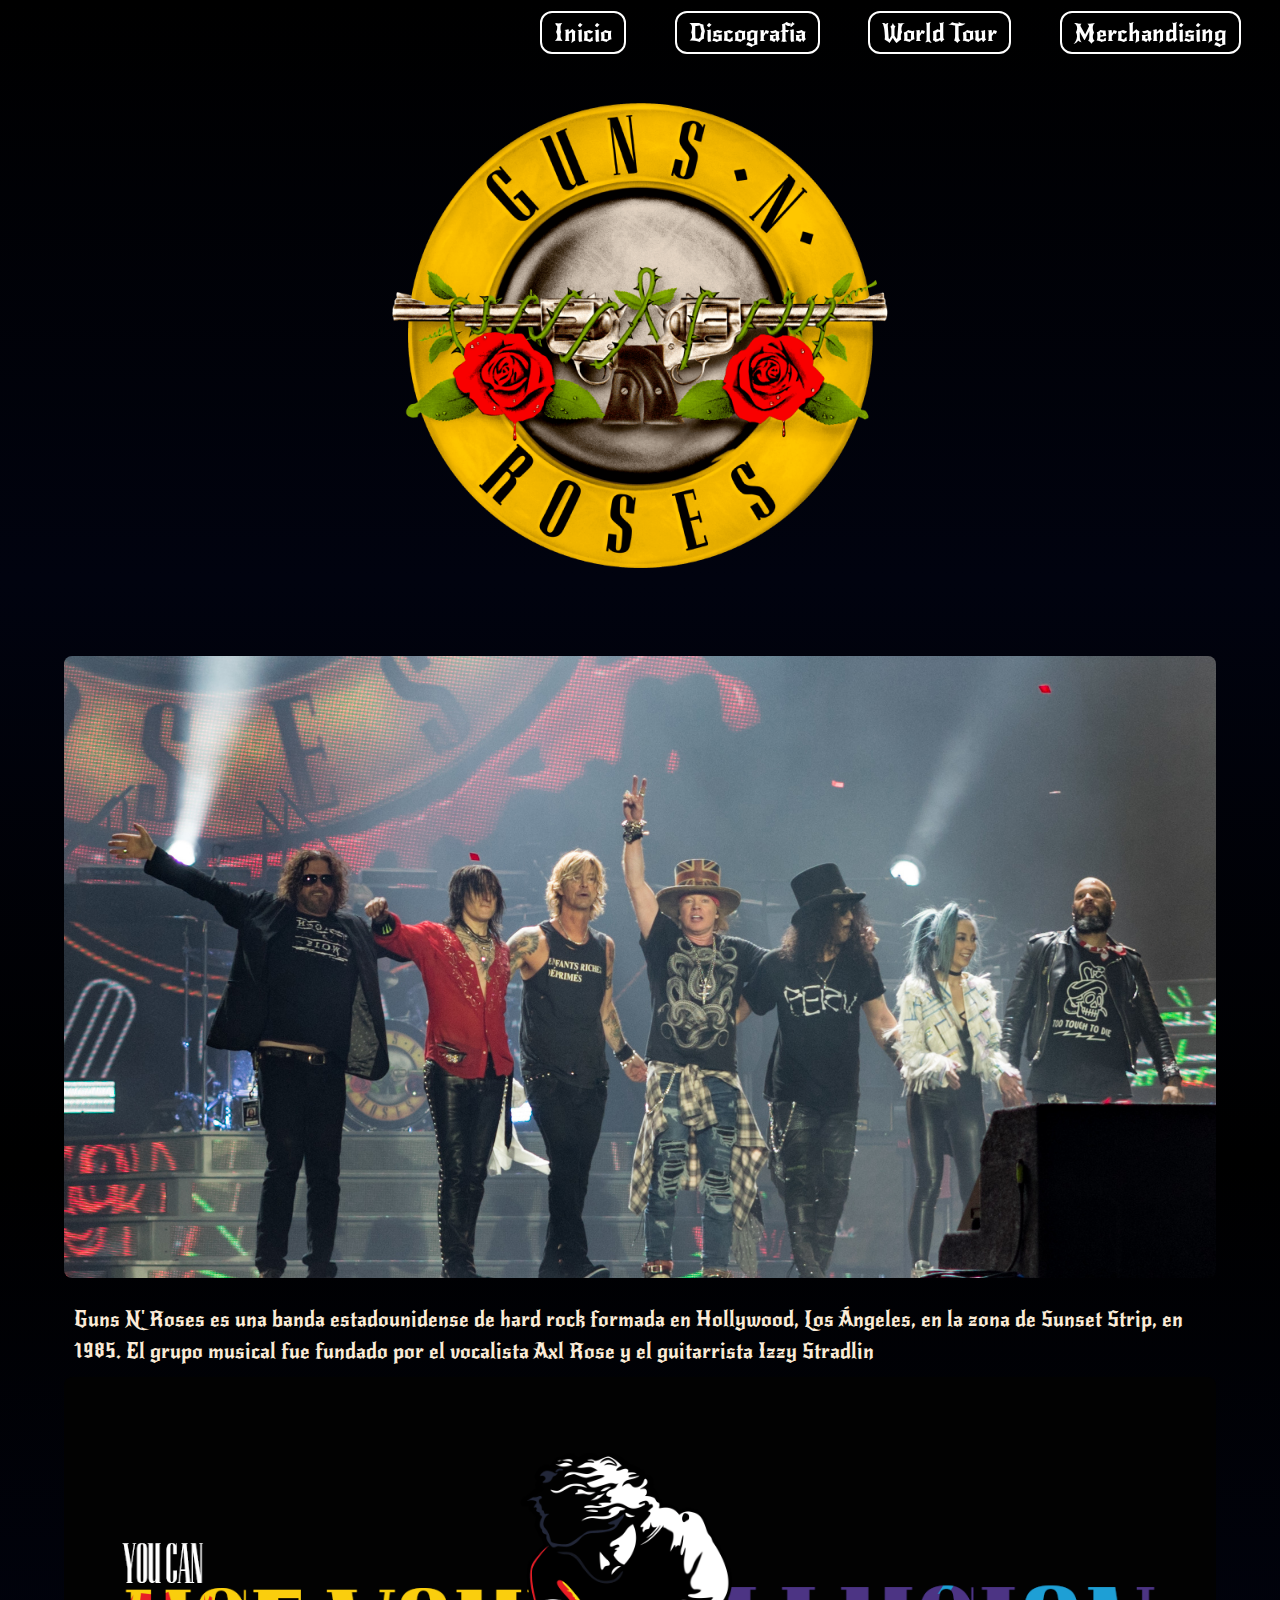
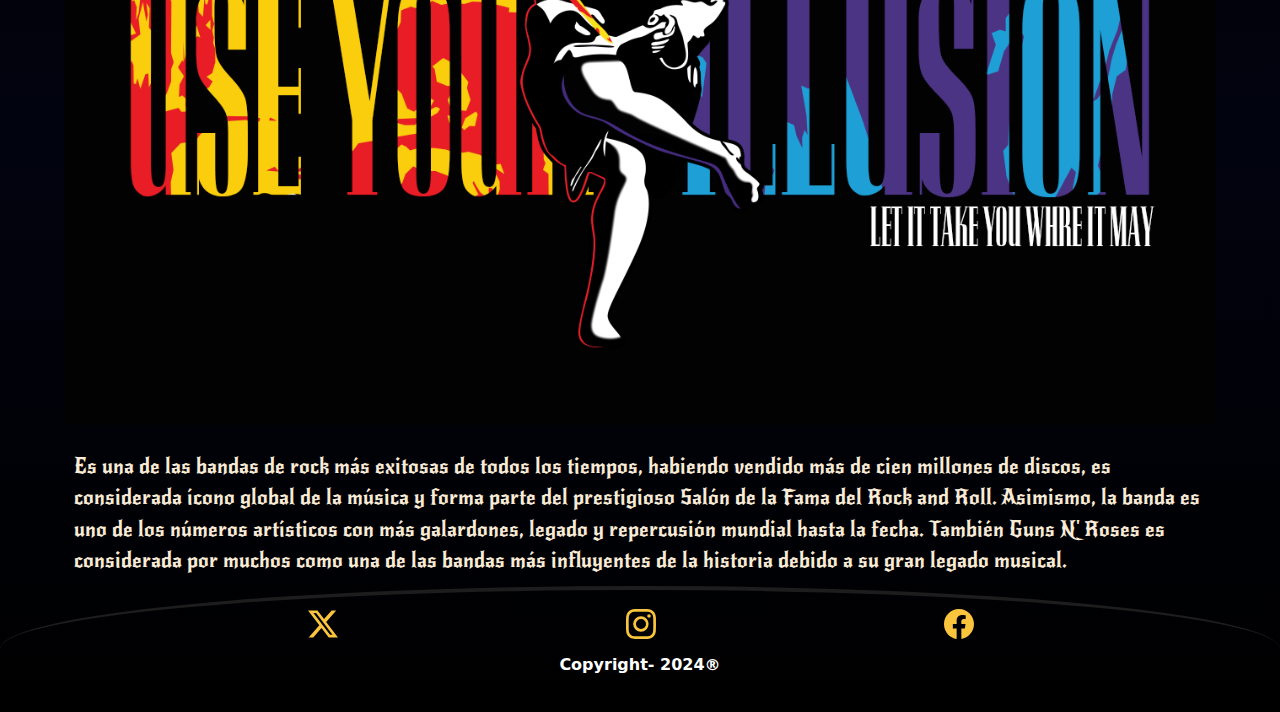
<file: index.html>
<!DOCTYPE html>
<html lang="es">

<head>
    <meta charset="UTF-8">
    <meta name="viewport" content="width=device-width, initial-scale=1.0">
    <meta name="author" content="Javier Mas">
    <meta name="description" content="Sitio Fans de Guns And Roses">
    <link href="https://cdn.jsdelivr.net/npm/bootstrap@5.3.3/dist/css/bootstrap.min.css" rel="stylesheet"
        integrity="sha384-QWTKZyjpPEjISv5WaRU9OFeRpok6YctnYmDr5pNlyT2bRjXh0JMhjY6hW+ALEwIH" crossorigin="anonymous">
    <link rel="stylesheet" href="style.css">
    <link rel="icon" href="img/icono2.png" type="image/x-icon" id="icon">
    <title>Inicio</title>
</head>

<body id="body-index">
    <header>
        <section id="contenedor-menu">
            <section>
                <a class="contenedor-menu2" href="#contenedor-menu"><img src="img/menu3.png" id="abrir"></a>
                <a class="contenedor-menu2" href="#"><img src="img/menu3.png" id="cerrar"></a>
                <img class="contenedor-menu3" src="img/logo.png" id="abrir">
            </section>
            <nav id="menu-principal">
                <ul id="contenedor-enlaces" >
                    <li id="link-inicio">
                        <a href="#inicio">Inicio</a><!--descripcion-->
                    </li>
                    <li>
                        <a href="html/discografia.html">Discografía</a>
                    </li>
                    <li>
                        <a href="html/worldtour.html">World Tour</a> <!-- historias gira y video-->
                    </li>
                    <li>
                        <a href="html/merchandising.html">Merchandising</a>
                    </li>
                </ul>
            </nav>
        </section>
        <article id="entry">
            <figure>
                <img src="img/icono2.png" alt="Logo de la banda Guns N Roses">
            </figure>
        </article>
    </header>

    <section id="inicio">
        <main>
            <section class="articulo-gral">
                <article id="articulo-inicio1">
                    <figure>
                        <img src="img/inicio4.jpg" alt="Integrantes de la banda">
                    </figure>

                    <p>
                        Guns N' Roses es una banda estadounidense de hard rock formada en Hollywood, Los Ángeles, en la
                        zona
                        de Sunset Strip, en 1985. El grupo musical fue fundado por el vocalista Axl Rose y el
                        guitarrista
                        Izzy Stradlin
                    </p>
                </article>
                <article id="articulo-inicio2">
                    <figure>
                        <img src="img/fondoprueba.webp" alt="Integrantes de la banda">
                    </figure>
                    <p>
                        Es una de las bandas de rock más exitosas de todos los tiempos, habiendo vendido más de cien
                        millones de discos, es considerada ícono global de la música y forma parte del prestigioso Salón
                        de
                        la Fama del Rock and Roll. Asimismo, la banda es uno de los números artísticos con más
                        galardones,
                        legado y repercusión mundial hasta la fecha. También Guns N' Roses es considerada por muchos
                        como
                        una de las bandas más influyentes de la historia debido a su gran legado musical.
                    </p>
                </article>
            </section>
        </main>
    </section>



    <footer>
        <nav id="menu-footer">
            <ul>
                <li>
                    <a target="_blank" href="https://twitter.com/gunsnroses">
                        <svg xmlns="http://www.w3.org/2000/svg" width="30" height="30" fill="currentColor"
                            class="bi bi-twitter-x" viewBox="0 0 16 16">
                            <path
                                d="M12.6.75h2.454l-5.36 6.142L16 15.25h-4.937l-3.867-5.07-4.425 5.07H.316l5.733-6.57L0 .75h5.063l3.495 4.633L12.601.75Zm-.86 13.028h1.36L4.323 2.145H2.865z" />
                        </svg>
                    </a>
                </li>
                <li>
                    <a target="_blank" href="https://www.instagram.com/gunsnroses/">
                        <svg xmlns="http://www.w3.org/2000/svg" width="30" height="30" fill="currentColor"
                            class="bi bi-instagram" viewBox="0 0 16 16">
                            <path
                                d="M8 0C5.829 0 5.556.01 4.703.048 3.85.088 3.269.222 2.76.42a3.9 3.9 0 0 0-1.417.923A3.9 3.9 0 0 0 .42 2.76C.222 3.268.087 3.85.048 4.7.01 5.555 0 5.827 0 8.001c0 2.172.01 2.444.048 3.297.04.852.174 1.433.372 1.942.205.526.478.972.923 1.417.444.445.89.719 1.416.923.51.198 1.09.333 1.942.372C5.555 15.99 5.827 16 8 16s2.444-.01 3.298-.048c.851-.04 1.434-.174 1.943-.372a3.9 3.9 0 0 0 1.416-.923c.445-.445.718-.891.923-1.417.197-.509.332-1.09.372-1.942C15.99 10.445 16 10.173 16 8s-.01-2.445-.048-3.299c-.04-.851-.175-1.433-.372-1.941a3.9 3.9 0 0 0-.923-1.417A3.9 3.9 0 0 0 13.24.42c-.51-.198-1.092-.333-1.943-.372C10.443.01 10.172 0 7.998 0zm-.717 1.442h.718c2.136 0 2.389.007 3.232.046.78.035 1.204.166 1.486.275.373.145.64.319.92.599s.453.546.598.92c.11.281.24.705.275 1.485.039.843.047 1.096.047 3.231s-.008 2.389-.047 3.232c-.035.78-.166 1.203-.275 1.485a2.5 2.5 0 0 1-.599.919c-.28.28-.546.453-.92.598-.28.11-.704.24-1.485.276-.843.038-1.096.047-3.232.047s-2.39-.009-3.233-.047c-.78-.036-1.203-.166-1.485-.276a2.5 2.5 0 0 1-.92-.598 2.5 2.5 0 0 1-.6-.92c-.109-.281-.24-.705-.275-1.485-.038-.843-.046-1.096-.046-3.233s.008-2.388.046-3.231c.036-.78.166-1.204.276-1.486.145-.373.319-.64.599-.92s.546-.453.92-.598c.282-.11.705-.24 1.485-.276.738-.034 1.024-.044 2.515-.045zm4.988 1.328a.96.96 0 1 0 0 1.92.96.96 0 0 0 0-1.92m-4.27 1.122a4.109 4.109 0 1 0 0 8.217 4.109 4.109 0 0 0 0-8.217m0 1.441a2.667 2.667 0 1 1 0 5.334 2.667 2.667 0 0 1 0-5.334" />
                        </svg>
                    </a>
                </li>
                <li>
                    <a target="_blank" href="https://www.facebook.com/gunsnroses?locale=es_LA">
                        <svg xmlns="http://www.w3.org/2000/svg" width="30" height="30" fill="currentColor"
                            class="bi bi-facebook" viewBox="0 0 16 16">
                            <path
                                d="M16 8.049c0-4.446-3.582-8.05-8-8.05C3.58 0-.002 3.603-.002 8.05c0 4.017 2.926 7.347 6.75 7.951v-5.625h-2.03V8.05H6.75V6.275c0-2.017 1.195-3.131 3.022-3.131.876 0 1.791.157 1.791.157v1.98h-1.009c-.993 0-1.303.621-1.303 1.258v1.51h2.218l-.354 2.326H9.25V16c3.824-.604 6.75-3.934 6.75-7.951" />
                        </svg>
                    </a>
                </li>
            </ul>
        </nav>
        <p>
            Copyright- 2024®
        </p>
    </footer>

    <script src="https://cdn.jsdelivr.net/npm/bootstrap@5.3.3/dist/js/bootstrap.bundle.min.js"
        integrity="sha384-YvpcrYf0tY3lHB60NNkmXc5s9fDVZLESaAA55NDzOxhy9GkcIdslK1eN7N6jIeHz"
        crossorigin="anonymous"></script>
</body>

</html>
</file>
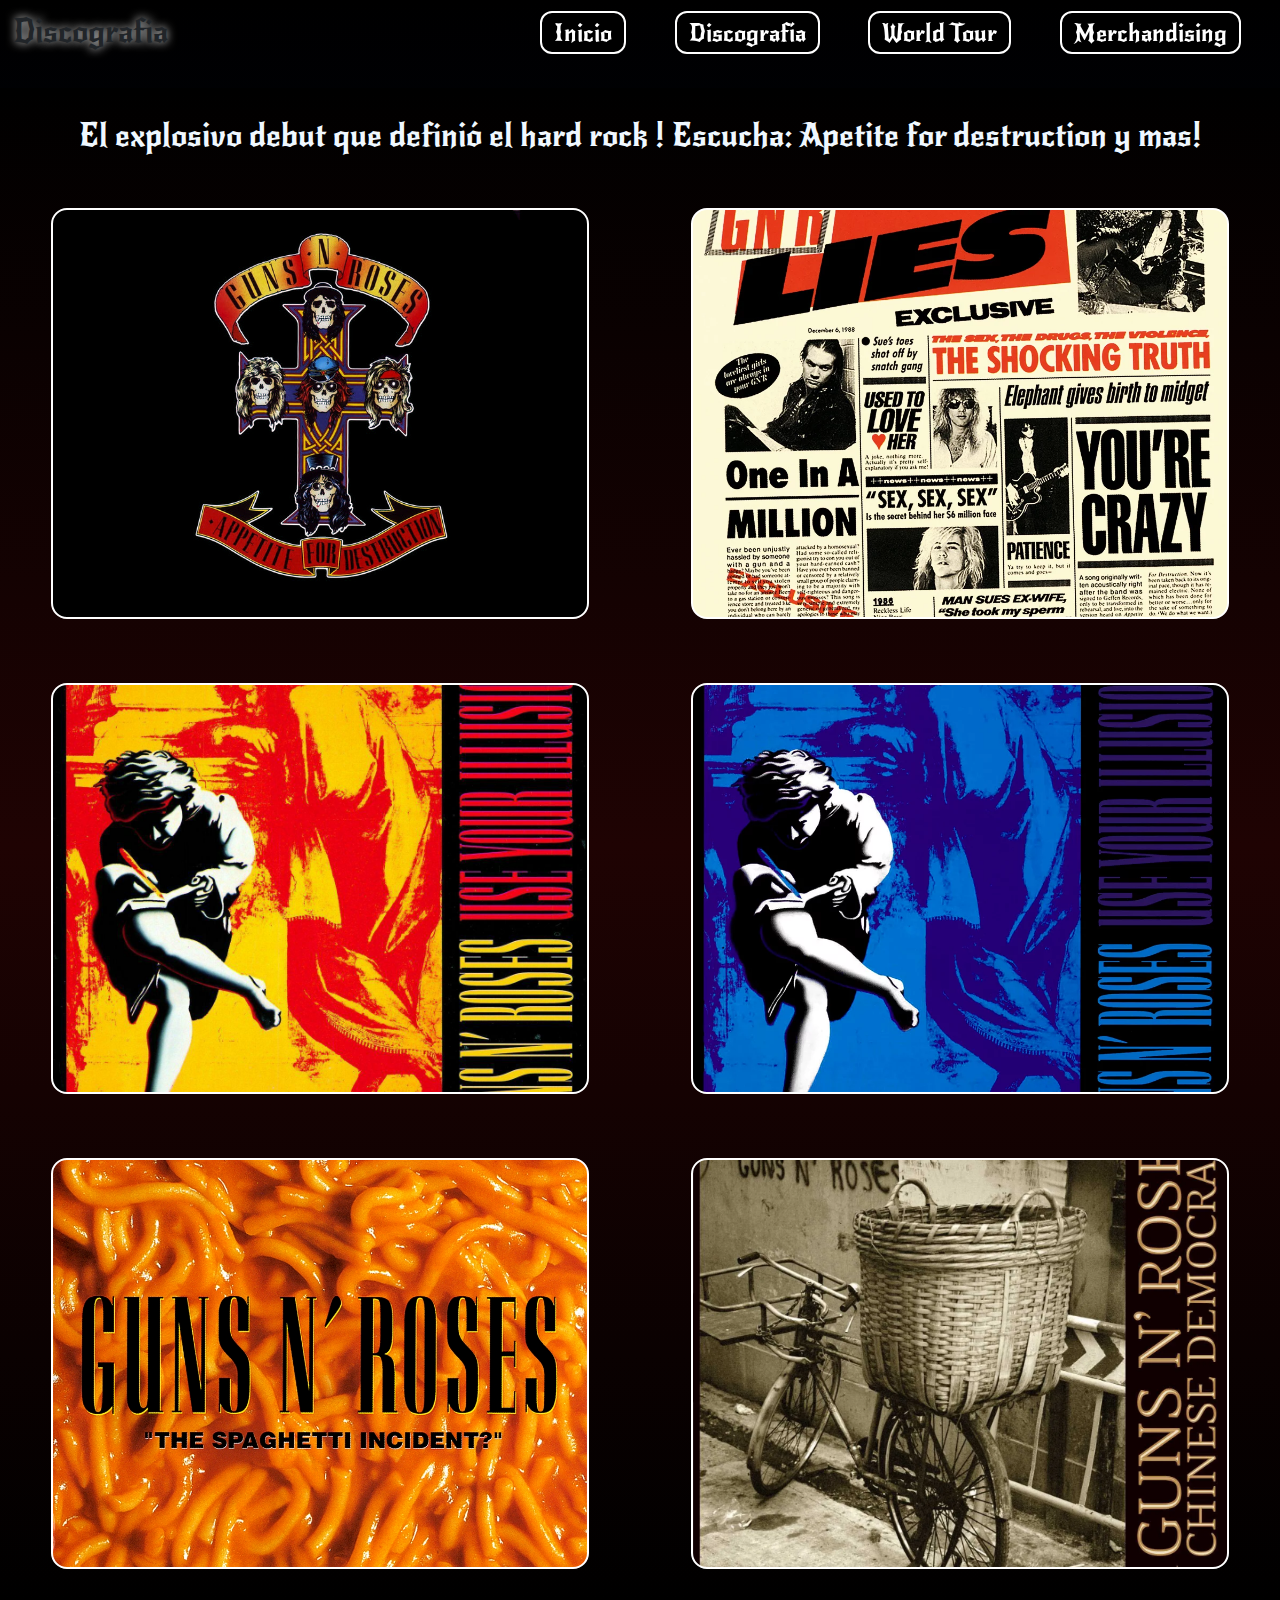
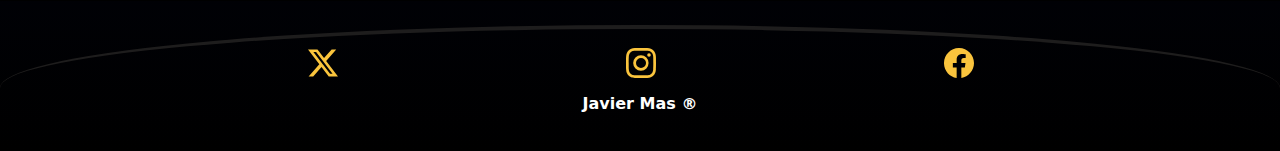
<file: html/discografia.html>
<!DOCTYPE html>
<html lang="es">

<head>
    <meta charset="UTF-8">
    <meta name="viewport" content="width=device-width, initial-scale=1.0">
    <meta name="author" content="Javier Mas">
    <meta name="description" content="Sitio Fans de Guns And Roses">
    <link href="https://cdn.jsdelivr.net/npm/bootstrap@5.3.3/dist/css/bootstrap.min.css" rel="stylesheet"
        integrity="sha384-QWTKZyjpPEjISv5WaRU9OFeRpok6YctnYmDr5pNlyT2bRjXh0JMhjY6hW+ALEwIH" crossorigin="anonymous">
    <link rel="stylesheet" href="../style.css">
    <link rel="icon" href="../img/icono2.png" type="image/x-icon">
    <title>Discografia</title>
</head>

<body>
    <header>
        <section id="contenedor-menu">
            <section>
                <a class="contenedor-menu2" href="#contenedor-menu"><img src="../img/menu3.png" id="abrir"></a>
                <a class="contenedor-menu2" href="#"><img src="../img/menu3.png" id="cerrar"></a>
                <img class="contenedor-menu3" src="../img/logo.png" id="abrir">
            </section>
            <nav id="menu-principal">
                <ul id="contenedor-enlaces">
                    <li>
                        <a href="../index.html">Inicio</a>
                    </li>
                    <li>
                        <a href="#">Discografía</a>
                    </li>
                    <li>
                        <a href="worldtour.html">World Tour</a> <!-- historias gira y video-->
                    </li>
                    <li>
                        <a href="merchandising.html">Merchandising</a>
                    </li>
                </ul>
            </nav>
        </section>
    </header>

    <main class="main-discografia">
        <h1>
            Discografia
        </h1>
        <section id="section-disco">
            <h2>
                El explosivo debut que definió el hard rock !
                Escucha: Apetite for destruction y mas!
            </h2>

            <article class="articulo-disco" id="disco1">
                <iframe style="border-radius:12px"
                    src="https://open.spotify.com/embed/album/28yHV3Gdg30AiB8h8em1eW?utm_source=generator&theme=0"
                    width="100%" height="352" frameBorder="0" allowfullscreen=""
                    allow="autoplay; clipboard-write; encrypted-media; fullscreen; picture-in-picture"
                    loading="lazy"></iframe>

            </article>
            <article class="articulo-disco" id="disco2">
                <iframe style="border-radius:12px"
                    src="https://open.spotify.com/embed/album/6z5LStxyQzrUTrVxjiOXVU?utm_source=generator&theme=0"
                    width="100%" height="352" frameBorder="0" allowfullscreen=""
                    allow="autoplay; clipboard-write; encrypted-media; fullscreen; picture-in-picture"
                    loading="lazy"></iframe>

            </article>
            <article class="articulo-disco" id="disco3">
                <iframe style="border-radius:12px"
                    src="https://open.spotify.com/embed/album/33HYdYXXadqsdZ1NsYmS6o?utm_source=generator" width="100%"
                    height="352" frameBorder="0" allowfullscreen=""
                    allow="autoplay; clipboard-write; encrypted-media; fullscreen; picture-in-picture"
                    loading="lazy"></iframe>

            </article>
            <article class="articulo-disco" id="disco4">
                <iframe style="border-radius:12px"
                    src="https://open.spotify.com/embed/album/00eiw4KOJZ7eC3NBEpmH4C?utm_source=generator" width="100%"
                    height="352" frameBorder="0" allowfullscreen=""
                    allow="autoplay; clipboard-write; encrypted-media; fullscreen; picture-in-picture"
                    loading="lazy"></iframe>

            </article>
            <article class="articulo-disco" id="disco5">
                <iframe style="border-radius:12px"
                    src="https://open.spotify.com/embed/album/4ieR19hRkKeE81CalJPQNu?utm_source=generator&theme=0"
                    width="100%" height="352" frameBorder="0" allowfullscreen=""
                    allow="autoplay; clipboard-write; encrypted-media; fullscreen; picture-in-picture"
                    loading="lazy"></iframe>

            </article>
            <article class="articulo-disco" id="disco6">
                <iframe style="border-radius:12px"
                    src="https://open.spotify.com/embed/album/0suNLpB9xraAv1FcdlITjQ?utm_source=generator" width="100%"
                    height="352" frameBorder="0" allowfullscreen=""
                    allow="autoplay; clipboard-write; encrypted-media; fullscreen; picture-in-picture"
                    loading="lazy"></iframe>

            </article>


        </section>
    </main>
    <footer>
        <nav id="menu-footer">
            <ul>
                <li>
                    <a target="_blank" href="https://twitter.com/gunsnroses">
                        <svg xmlns="http://www.w3.org/2000/svg" width="30" height="30" fill="currentColor"
                            class="bi bi-twitter-x" viewBox="0 0 16 16">
                            <path
                                d="M12.6.75h2.454l-5.36 6.142L16 15.25h-4.937l-3.867-5.07-4.425 5.07H.316l5.733-6.57L0 .75h5.063l3.495 4.633L12.601.75Zm-.86 13.028h1.36L4.323 2.145H2.865z" />
                        </svg>
                    </a>
                </li>
                <li>
                    <a target="_blank" href="https://www.instagram.com/gunsnroses/">
                        <svg xmlns="http://www.w3.org/2000/svg" width="30" height="30" fill="currentColor"
                            class="bi bi-instagram" viewBox="0 0 16 16">
                            <path
                                d="M8 0C5.829 0 5.556.01 4.703.048 3.85.088 3.269.222 2.76.42a3.9 3.9 0 0 0-1.417.923A3.9 3.9 0 0 0 .42 2.76C.222 3.268.087 3.85.048 4.7.01 5.555 0 5.827 0 8.001c0 2.172.01 2.444.048 3.297.04.852.174 1.433.372 1.942.205.526.478.972.923 1.417.444.445.89.719 1.416.923.51.198 1.09.333 1.942.372C5.555 15.99 5.827 16 8 16s2.444-.01 3.298-.048c.851-.04 1.434-.174 1.943-.372a3.9 3.9 0 0 0 1.416-.923c.445-.445.718-.891.923-1.417.197-.509.332-1.09.372-1.942C15.99 10.445 16 10.173 16 8s-.01-2.445-.048-3.299c-.04-.851-.175-1.433-.372-1.941a3.9 3.9 0 0 0-.923-1.417A3.9 3.9 0 0 0 13.24.42c-.51-.198-1.092-.333-1.943-.372C10.443.01 10.172 0 7.998 0zm-.717 1.442h.718c2.136 0 2.389.007 3.232.046.78.035 1.204.166 1.486.275.373.145.64.319.92.599s.453.546.598.92c.11.281.24.705.275 1.485.039.843.047 1.096.047 3.231s-.008 2.389-.047 3.232c-.035.78-.166 1.203-.275 1.485a2.5 2.5 0 0 1-.599.919c-.28.28-.546.453-.92.598-.28.11-.704.24-1.485.276-.843.038-1.096.047-3.232.047s-2.39-.009-3.233-.047c-.78-.036-1.203-.166-1.485-.276a2.5 2.5 0 0 1-.92-.598 2.5 2.5 0 0 1-.6-.92c-.109-.281-.24-.705-.275-1.485-.038-.843-.046-1.096-.046-3.233s.008-2.388.046-3.231c.036-.78.166-1.204.276-1.486.145-.373.319-.64.599-.92s.546-.453.92-.598c.282-.11.705-.24 1.485-.276.738-.034 1.024-.044 2.515-.045zm4.988 1.328a.96.96 0 1 0 0 1.92.96.96 0 0 0 0-1.92m-4.27 1.122a4.109 4.109 0 1 0 0 8.217 4.109 4.109 0 0 0 0-8.217m0 1.441a2.667 2.667 0 1 1 0 5.334 2.667 2.667 0 0 1 0-5.334" />
                        </svg>
                    </a>
                </li>
                <li>
                    <a target="_blank" href="https://www.facebook.com/gunsnroses?locale=es_LA">
                        <svg xmlns="http://www.w3.org/2000/svg" width="30" height="30" fill="currentColor"
                            class="bi bi-facebook" viewBox="0 0 16 16">
                            <path
                                d="M16 8.049c0-4.446-3.582-8.05-8-8.05C3.58 0-.002 3.603-.002 8.05c0 4.017 2.926 7.347 6.75 7.951v-5.625h-2.03V8.05H6.75V6.275c0-2.017 1.195-3.131 3.022-3.131.876 0 1.791.157 1.791.157v1.98h-1.009c-.993 0-1.303.621-1.303 1.258v1.51h2.218l-.354 2.326H9.25V16c3.824-.604 6.75-3.934 6.75-7.951" />
                        </svg>
                    </a>
                </li>
            </ul>
        </nav>
        <p>
            Javier Mas ®
        </p>
    </footer>

    <script src="https://cdn.jsdelivr.net/npm/bootstrap@5.3.3/dist/js/bootstrap.bundle.min.js"
        integrity="sha384-YvpcrYf0tY3lHB60NNkmXc5s9fDVZLESaAA55NDzOxhy9GkcIdslK1eN7N6jIeHz"
        crossorigin="anonymous"></script>
</body>

</html>
</file>
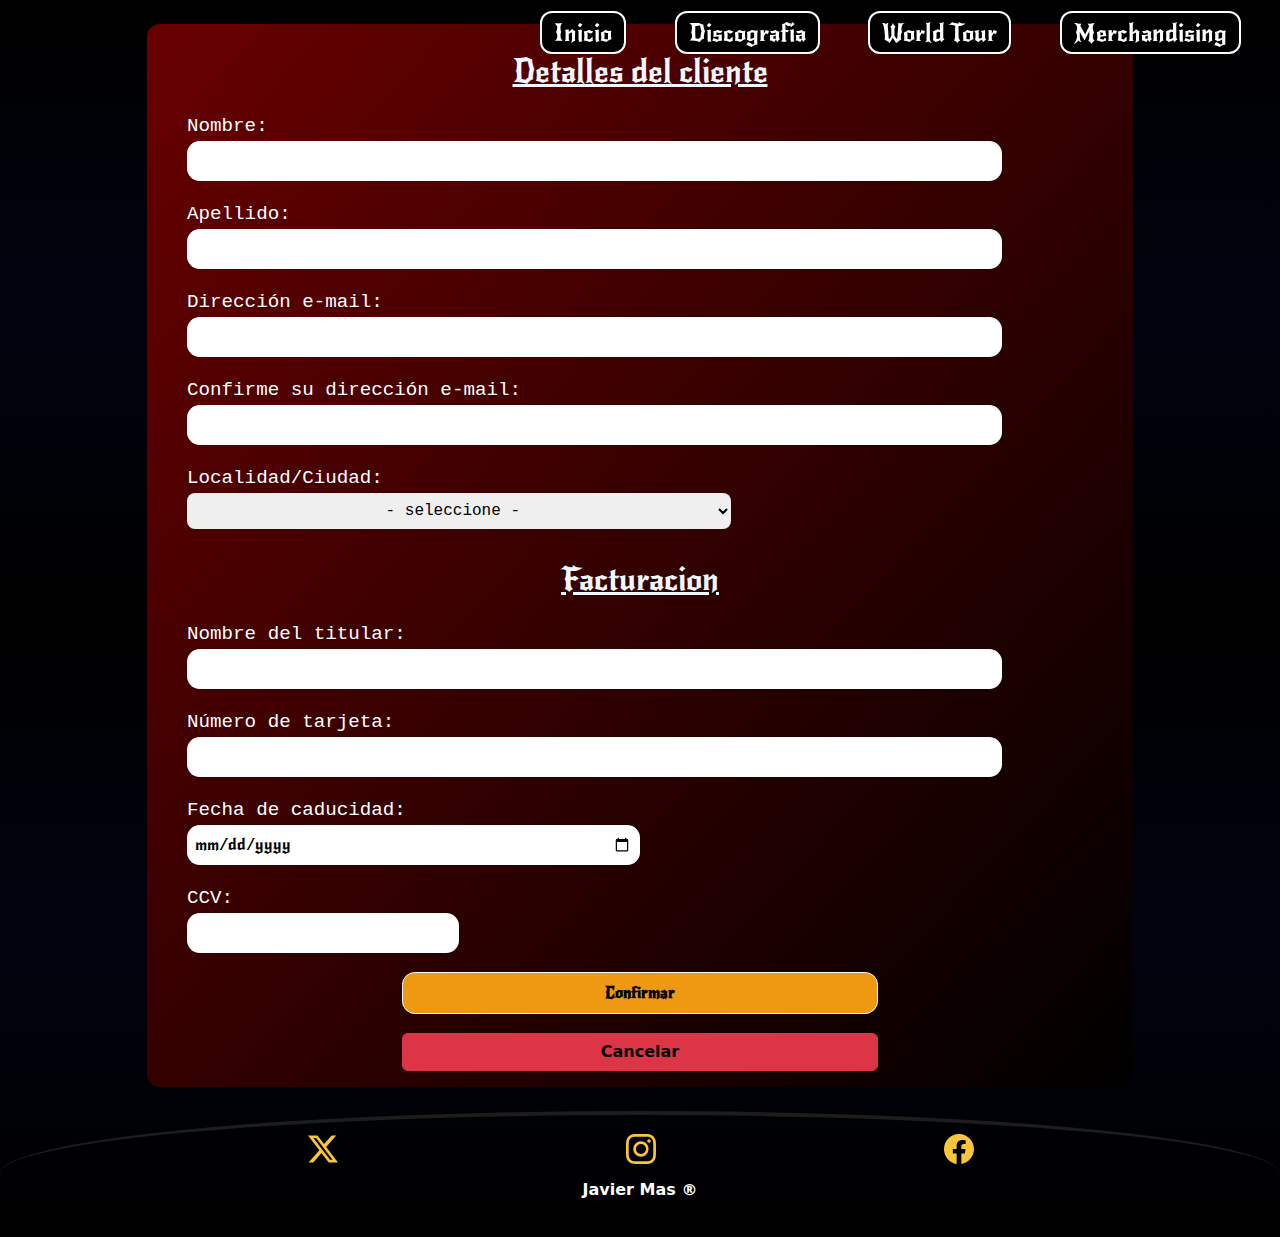
<file: html/formulario.html>
</html>
<!DOCTYPE html>
<html lang="es">

<head>
    <meta charset="UTF-8">
    <meta name="viewport" content="width=device-width, initial-scale=1.0">
    <meta name="author" content="Javier Mas">
    <meta name="description" content="Sitio Fans de Guns And Roses">
    <link href="https://cdn.jsdelivr.net/npm/bootstrap@5.3.3/dist/css/bootstrap.min.css" rel="stylesheet"
        integrity="sha384-QWTKZyjpPEjISv5WaRU9OFeRpok6YctnYmDr5pNlyT2bRjXh0JMhjY6hW+ALEwIH" crossorigin="anonymous">
        <link rel="stylesheet" href="../style.css">
    <link rel="icon" href="../img/icono2.png" type="image/x-icon">
    <title>Gunsn'Roses</title>
</head>

<body id="body1">
    <header>
        <section id="contenedor-menu">
            <section>
                <a class="contenedor-menu2" href="#contenedor-menu"><img src="../img/menu3.png" id="abrir"></a>
                <a class="contenedor-menu2" href="#"><img src="../img/menu3.png" id="cerrar"></a>
                <img class="contenedor-menu3" src="../img/logo.png" id="abrir">
            </section>
            <nav id="menu-principal">
                <ul id="contenedor-enlaces">
                    <li>
                        <a href="../index.html">Inicio</a>
                    </li>
                    <li>
                        <a href="discografia.html">Discografía</a>
                    </li>
                    <li>
                        <a href="worldtour.html">World Tour</a> <!-- historias gira y video-->
                    </li>
                    <li>
                        <a href="merchandising.html">Merchandising</a>
                    </li>
                </ul>
            </nav>
        </section>
    </header>
    <main id="main-formulario">
        <form action="../php/ejemplo.php" method="post">
            <h2>Detalles del cliente</h2>
            <fieldset>
                <label for="name">Nombre:</label>
                <input type="text" id="name" name="name">

                <label for="Apellido">Apellido:</label>
                <input type="text" id="Apellido" name="apellido">

                <label for="email">Dirección e-mail:</label>
                <input type="email" id="email" name="email">

                <label for="email2">Confirme su dirección e-mail:</label>
                <input type="email" id="email2" name="email2">

                <label for="Ciudad">Localidad/Ciudad:</label>
                <select name="Ciudad" id="Ciudad">
                    <option value="ninguna">- seleccione -</option>
                    <option value="Argentina">Argentina</option>
                    <option value="Alemania">Alemania</option>
                    <option value="Brasil">Brasil</option>
                    <option value="España">España</option>
                    <option value="Italia">Italia</option>
                    <option value="Japon">Japon</option>
                    <option value="Uruguay">Uruguay</option>
                    <option value="Estados Unidos">Estados Unidos</option>
                </select>
            </fieldset>

            <h2>Facturacion</h2>

            <fieldset>
                <label for="titular">Nombre del titular:</label>
                <input type="text" id="titular" name="titular">

                <label for="tarjeta">Número de tarjeta:</label>
                <input type="number" id="tarjeta" name="tarjeta">

                <label for="fechavencimiento">Fecha de caducidad:</label>
                <input type="date" id="fechavencimiento" name="fechavencimiento" min="1950-01-01" max="2040-12-31">

                <label for="cvv">CCV:</label>
                <input type="text" id="cvv" name="cvv" maxlength="4">
            </fieldset>


           <input type="submit" class="btn btn-light" value="Confirmar">
           <a href="merchandising.html" class="btn btn-danger">Cancelar</a>


        </form>
    </main>
    <footer>
        <nav id="menu-footer">
            <ul>
                <li>
                    <a target="_blank" href="https://twitter.com/gunsnroses">
                        <svg xmlns="http://www.w3.org/2000/svg" width="30" height="30" fill="currentColor"
                            class="bi bi-twitter-x" viewBox="0 0 16 16">
                            <path
                                d="M12.6.75h2.454l-5.36 6.142L16 15.25h-4.937l-3.867-5.07-4.425 5.07H.316l5.733-6.57L0 .75h5.063l3.495 4.633L12.601.75Zm-.86 13.028h1.36L4.323 2.145H2.865z" />
                        </svg>
                    </a>
                </li>
                <li>
                    <a target="_blank" href="https://www.instagram.com/gunsnroses/">
                        <svg xmlns="http://www.w3.org/2000/svg" width="30" height="30" fill="currentColor"
                            class="bi bi-instagram" viewBox="0 0 16 16">
                            <path
                                d="M8 0C5.829 0 5.556.01 4.703.048 3.85.088 3.269.222 2.76.42a3.9 3.9 0 0 0-1.417.923A3.9 3.9 0 0 0 .42 2.76C.222 3.268.087 3.85.048 4.7.01 5.555 0 5.827 0 8.001c0 2.172.01 2.444.048 3.297.04.852.174 1.433.372 1.942.205.526.478.972.923 1.417.444.445.89.719 1.416.923.51.198 1.09.333 1.942.372C5.555 15.99 5.827 16 8 16s2.444-.01 3.298-.048c.851-.04 1.434-.174 1.943-.372a3.9 3.9 0 0 0 1.416-.923c.445-.445.718-.891.923-1.417.197-.509.332-1.09.372-1.942C15.99 10.445 16 10.173 16 8s-.01-2.445-.048-3.299c-.04-.851-.175-1.433-.372-1.941a3.9 3.9 0 0 0-.923-1.417A3.9 3.9 0 0 0 13.24.42c-.51-.198-1.092-.333-1.943-.372C10.443.01 10.172 0 7.998 0zm-.717 1.442h.718c2.136 0 2.389.007 3.232.046.78.035 1.204.166 1.486.275.373.145.64.319.92.599s.453.546.598.92c.11.281.24.705.275 1.485.039.843.047 1.096.047 3.231s-.008 2.389-.047 3.232c-.035.78-.166 1.203-.275 1.485a2.5 2.5 0 0 1-.599.919c-.28.28-.546.453-.92.598-.28.11-.704.24-1.485.276-.843.038-1.096.047-3.232.047s-2.39-.009-3.233-.047c-.78-.036-1.203-.166-1.485-.276a2.5 2.5 0 0 1-.92-.598 2.5 2.5 0 0 1-.6-.92c-.109-.281-.24-.705-.275-1.485-.038-.843-.046-1.096-.046-3.233s.008-2.388.046-3.231c.036-.78.166-1.204.276-1.486.145-.373.319-.64.599-.92s.546-.453.92-.598c.282-.11.705-.24 1.485-.276.738-.034 1.024-.044 2.515-.045zm4.988 1.328a.96.96 0 1 0 0 1.92.96.96 0 0 0 0-1.92m-4.27 1.122a4.109 4.109 0 1 0 0 8.217 4.109 4.109 0 0 0 0-8.217m0 1.441a2.667 2.667 0 1 1 0 5.334 2.667 2.667 0 0 1 0-5.334" />
                        </svg>
                    </a>
                </li>
                <li>
                    <a target="_blank" href="https://www.facebook.com/gunsnroses?locale=es_LA">
                        <svg xmlns="http://www.w3.org/2000/svg" width="30" height="30" fill="currentColor"
                            class="bi bi-facebook" viewBox="0 0 16 16">
                            <path
                                d="M16 8.049c0-4.446-3.582-8.05-8-8.05C3.58 0-.002 3.603-.002 8.05c0 4.017 2.926 7.347 6.75 7.951v-5.625h-2.03V8.05H6.75V6.275c0-2.017 1.195-3.131 3.022-3.131.876 0 1.791.157 1.791.157v1.98h-1.009c-.993 0-1.303.621-1.303 1.258v1.51h2.218l-.354 2.326H9.25V16c3.824-.604 6.75-3.934 6.75-7.951" />
                        </svg>
                    </a>
                </li>
            </ul>
        </nav>
        <p>Javier Mas ®</p>
    </footer>

    <script src="https://cdn.jsdelivr.net/npm/bootstrap@5.3.3/dist/js/bootstrap.bundle.min.js"
        integrity="sha384-YvpcrYf0tY3lHB60NNkmXc5s9fDVZLESaAA55NDzOxhy9GkcIdslK1eN7N6jIeHz"
        crossorigin="anonymous"></script>
</body>

</html>
</file>
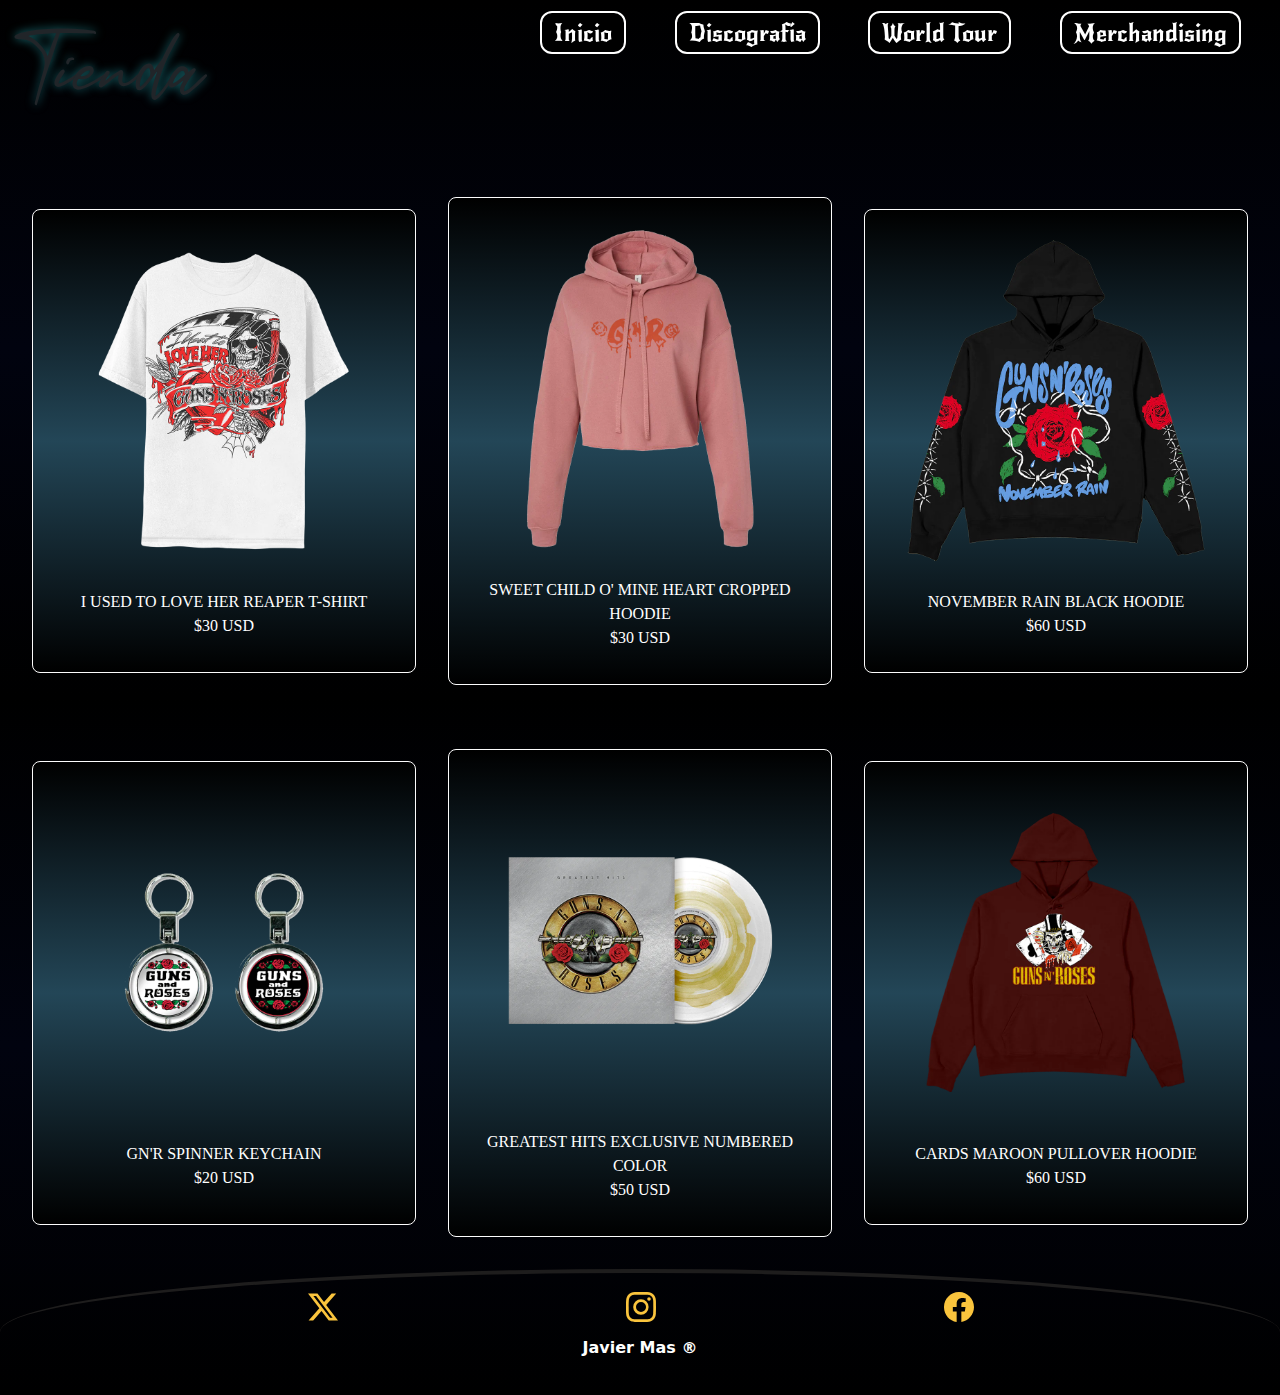
<file: html/merchandising.html>
<!DOCTYPE html>
<html lang="es">

<head>
    <meta charset="UTF-8">
    <meta name="viewport" content="width=device-width, initial-scale=1.0">
    <meta name="author" content="Javier Mas">
    <meta name="description" content="Sitio Fans de Guns And Roses">
    <link href="https://cdn.jsdelivr.net/npm/bootstrap@5.3.3/dist/css/bootstrap.min.css" rel="stylesheet"
        integrity="sha384-QWTKZyjpPEjISv5WaRU9OFeRpok6YctnYmDr5pNlyT2bRjXh0JMhjY6hW+ALEwIH" crossorigin="anonymous">
        <link rel="stylesheet" href="../style.css">
    <link rel="icon" href="../img/icono2.png" type="image/x-icon">
    <title>Shop</title>
</head>

<body>
    <header>
        <section id="contenedor-menu">
            <section>
                <a class="contenedor-menu2" href="#contenedor-menu"><img src="../img/menu3.png" id="abrir"></a>
                <a class="contenedor-menu2" href="#"><img src="../img/menu3.png" id="cerrar"></a>
                <img class="contenedor-menu3" src="../img/logo.png" id="abrir">
            </section>
            <nav id="menu-principal">
                <ul id="contenedor-enlaces">
                    <li>
                        <a href="../index.html">Inicio</a>
                    </li>
                    <li>
                        <a href="discografia.html">Discografía</a>
                    </li>
                    <li>
                        <a href="worldtour.html">World Tour</a> <!-- historias gira y video-->
                    </li>
                    <li>
                        <a href="#">Merchandising</a>
                    </li>
                </ul>
            </nav>
        </section>
    </header>
    <main id="mainTienda">
        <h1>Tienda</h1>
        <section id="sectionTienda">
            <a class="enlaceRemera" href="productos/remera1.html">
                <article>
                    <figure>
                        <img src="../img/remera1.webp" alt="">
                    </figure>
                    <figcaption>
                        I USED TO LOVE HER REAPER T-SHIRT
                    </figcaption>
                    <p>
                        $30 USD
                    </p>
                </article>
            </a>

            <a class="enlaceRemera" href="">
                <article>
                    <figure>
                        <img src="../img/remera2.webp" alt="">
                    </figure>
                    <figcaption>
                        SWEET CHILD O' MINE HEART CROPPED HOODIE
                    </figcaption>
                    <p>
                        $30 USD
                    </p>
                </article>
            </a>

            <a class="enlaceRemera" href="">
                <article>
                    <figure>
                        <img src="../img/remera3.webp" alt="">
                    </figure>
                    <figcaption>
                        NOVEMBER RAIN BLACK HOODIE
                    </figcaption>
                    <p>
                        $60 USD
                    </p>
                </article>
            </a>
            <a class="enlaceRemera" href="">
                <article>
                    <figure>
                        <img src="../img/llaveros.webp" alt="">
                    </figure>
                    <figcaption>
                        GN'R SPINNER KEYCHAIN
                    </figcaption>
                    <p>
                        $20 USD
                    </p>
                </article>
            </a>
            <a class="enlaceRemera" href="">
                <article>
                    <figure>
                        <img src="../img/disco.webp" alt="">
                    </figure>
                    <figcaption>
                        GREATEST HITS EXCLUSIVE NUMBERED COLOR
                    </figcaption>
                    <p>
                        $50 USD
                    </p>
                </article>
            </a>
            <a class="enlaceRemera" href="">
                <article>
                    <figure>
                        <img src="../img/remera4.webp" alt="">
                    </figure>
                    <figcaption>
                        CARDS MAROON PULLOVER HOODIE
                    </figcaption>
                    <p>
                        $60 USD
                    </p>
                </article>
            </a>
        </section>
    </main>
    <footer>
        <nav id="menu-footer">
            <ul>
                <li>
                    <a target="_blank" href="https://twitter.com/gunsnroses">
                        <svg xmlns="http://www.w3.org/2000/svg" width="30" height="30" fill="currentColor"
                            class="bi bi-twitter-x" viewBox="0 0 16 16">
                            <path
                                d="M12.6.75h2.454l-5.36 6.142L16 15.25h-4.937l-3.867-5.07-4.425 5.07H.316l5.733-6.57L0 .75h5.063l3.495 4.633L12.601.75Zm-.86 13.028h1.36L4.323 2.145H2.865z" />
                        </svg>
                    </a>
                </li>
                <li>
                    <a target="_blank" href="https://www.instagram.com/gunsnroses/">
                        <svg xmlns="http://www.w3.org/2000/svg" width="30" height="30" fill="currentColor"
                            class="bi bi-instagram" viewBox="0 0 16 16">
                            <path
                                d="M8 0C5.829 0 5.556.01 4.703.048 3.85.088 3.269.222 2.76.42a3.9 3.9 0 0 0-1.417.923A3.9 3.9 0 0 0 .42 2.76C.222 3.268.087 3.85.048 4.7.01 5.555 0 5.827 0 8.001c0 2.172.01 2.444.048 3.297.04.852.174 1.433.372 1.942.205.526.478.972.923 1.417.444.445.89.719 1.416.923.51.198 1.09.333 1.942.372C5.555 15.99 5.827 16 8 16s2.444-.01 3.298-.048c.851-.04 1.434-.174 1.943-.372a3.9 3.9 0 0 0 1.416-.923c.445-.445.718-.891.923-1.417.197-.509.332-1.09.372-1.942C15.99 10.445 16 10.173 16 8s-.01-2.445-.048-3.299c-.04-.851-.175-1.433-.372-1.941a3.9 3.9 0 0 0-.923-1.417A3.9 3.9 0 0 0 13.24.42c-.51-.198-1.092-.333-1.943-.372C10.443.01 10.172 0 7.998 0zm-.717 1.442h.718c2.136 0 2.389.007 3.232.046.78.035 1.204.166 1.486.275.373.145.64.319.92.599s.453.546.598.92c.11.281.24.705.275 1.485.039.843.047 1.096.047 3.231s-.008 2.389-.047 3.232c-.035.78-.166 1.203-.275 1.485a2.5 2.5 0 0 1-.599.919c-.28.28-.546.453-.92.598-.28.11-.704.24-1.485.276-.843.038-1.096.047-3.232.047s-2.39-.009-3.233-.047c-.78-.036-1.203-.166-1.485-.276a2.5 2.5 0 0 1-.92-.598 2.5 2.5 0 0 1-.6-.92c-.109-.281-.24-.705-.275-1.485-.038-.843-.046-1.096-.046-3.233s.008-2.388.046-3.231c.036-.78.166-1.204.276-1.486.145-.373.319-.64.599-.92s.546-.453.92-.598c.282-.11.705-.24 1.485-.276.738-.034 1.024-.044 2.515-.045zm4.988 1.328a.96.96 0 1 0 0 1.92.96.96 0 0 0 0-1.92m-4.27 1.122a4.109 4.109 0 1 0 0 8.217 4.109 4.109 0 0 0 0-8.217m0 1.441a2.667 2.667 0 1 1 0 5.334 2.667 2.667 0 0 1 0-5.334" />
                        </svg>
                    </a>
                </li>
                <li>
                    <a target="_blank" href="https://www.facebook.com/gunsnroses?locale=es_LA">
                        <svg xmlns="http://www.w3.org/2000/svg" width="30" height="30" fill="currentColor"
                            class="bi bi-facebook" viewBox="0 0 16 16">
                            <path
                                d="M16 8.049c0-4.446-3.582-8.05-8-8.05C3.58 0-.002 3.603-.002 8.05c0 4.017 2.926 7.347 6.75 7.951v-5.625h-2.03V8.05H6.75V6.275c0-2.017 1.195-3.131 3.022-3.131.876 0 1.791.157 1.791.157v1.98h-1.009c-.993 0-1.303.621-1.303 1.258v1.51h2.218l-.354 2.326H9.25V16c3.824-.604 6.75-3.934 6.75-7.951" />
                        </svg>
                    </a>
                </li>
            </ul>
        </nav>
        <p>Javier Mas ®</p>
    </footer>

    <script src="https://cdn.jsdelivr.net/npm/bootstrap@5.3.3/dist/js/bootstrap.bundle.min.js"
        integrity="sha384-YvpcrYf0tY3lHB60NNkmXc5s9fDVZLESaAA55NDzOxhy9GkcIdslK1eN7N6jIeHz"
        crossorigin="anonymous"></script>
</body>

</html>
</file>
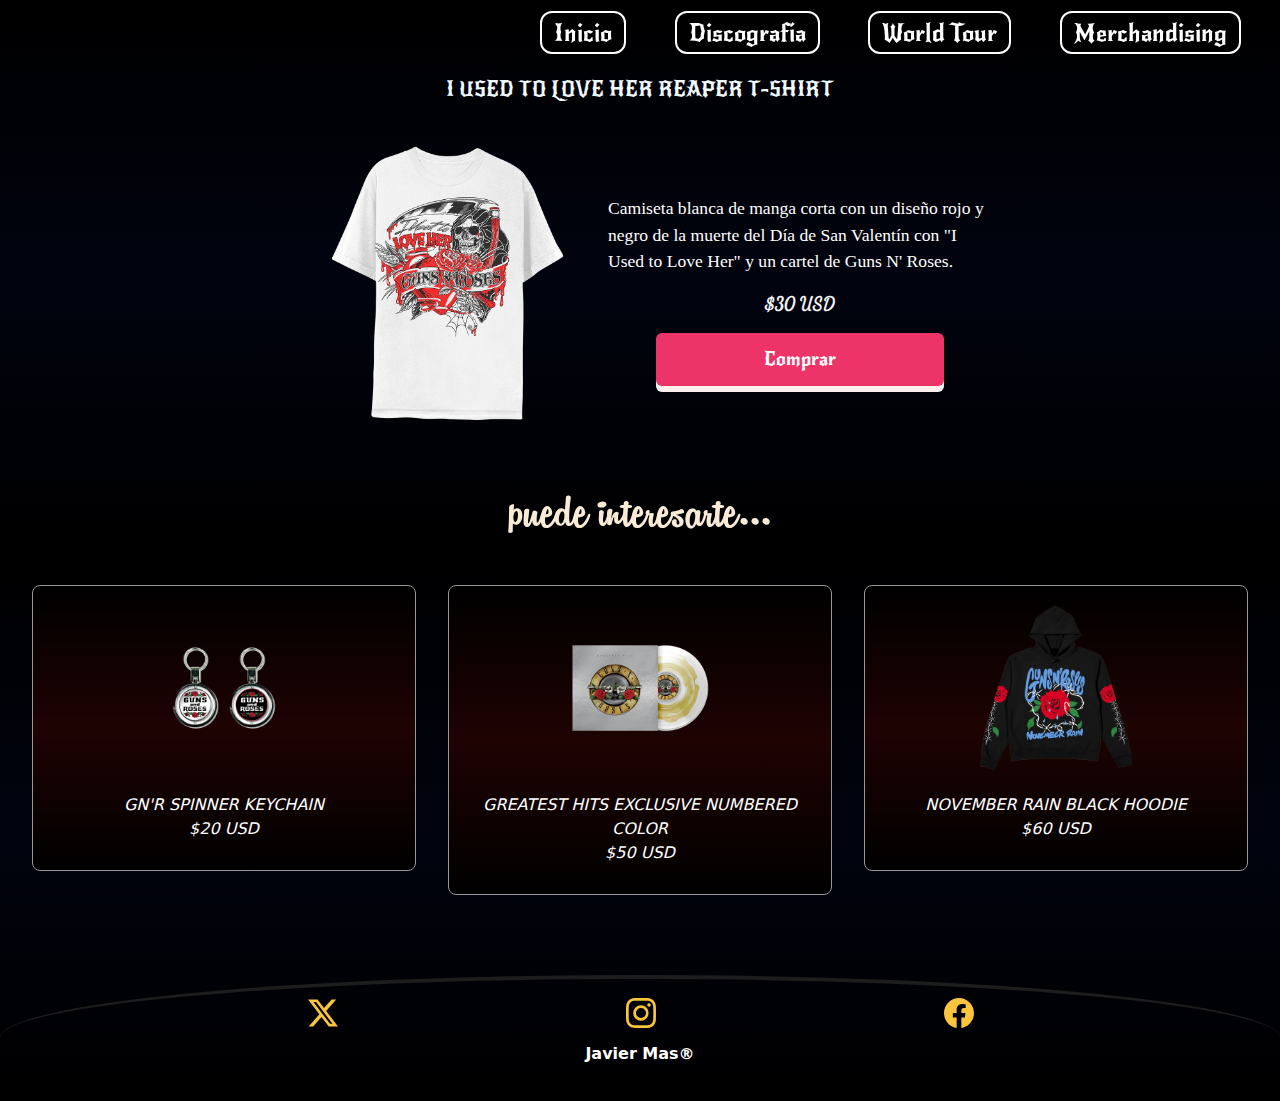
<file: html/productos/remera1.html>
<!DOCTYPE html>
<html lang="es">

<head>
    <meta charset="UTF-8">
    <meta name="viewport" content="width=device-width, initial-scale=1.0">
    <meta name="author" content="Javier Mas">
    <meta name="description" content="Sitio Fans de Guns And Roses">
    <link href="https://cdn.jsdelivr.net/npm/bootstrap@5.3.3/dist/css/bootstrap.min.css" rel="stylesheet"
        integrity="sha384-QWTKZyjpPEjISv5WaRU9OFeRpok6YctnYmDr5pNlyT2bRjXh0JMhjY6hW+ALEwIH" crossorigin="anonymous">
    <link rel="stylesheet" href="../../style.css">
    <link rel="icon" href="../../img/icono2.png" type="image/x-icon">
    <title>Inicio</title>
</head>

<body id="body-remera1">
    <header>
        <section id="contenedor-menu">
            <section>
                <a class="contenedor-menu2" href="#contenedor-menu"><img src="../../img/menu3.png" id="abrir"></a>
                <a class="contenedor-menu2" href="#"><img src="../../img/menu3.png" id="cerrar"></a>
                <img class="contenedor-menu3" src="../../img/logo.png" id="abrir">
            </section>
            <nav id="menu-principal">
                <ul id="contenedor-enlaces">
                    <li>
                        <a href="../../index.html">Inicio</a>
                    </li>
                    <li>
                        <a href="../discografia.html">Discografía</a>
                    </li>
                    <li>
                        <a href="../worldtour.html">World Tour</a> <!-- historias gira y video-->
                    </li>
                    <li>
                        <a href="../merchandising.html">Merchandising</a>
                    </li>
                </ul>
            </nav>
        </section>

    </header>
    <main class="main-articulos">
        <section class="section-venta">
            <article class="articulo1">
                <h2>I USED TO LOVE HER REAPER T-SHIRT</h2>
                <section class="tarjeta">
                    <figure>
                        <img src="../../img/remera1.webp" alt="">
                    </figure>
                    <section class="tarjeta-texto">
                        <p id="texto-articulo">
                            Camiseta blanca de manga corta con un diseño rojo y negro de la muerte del Día de San
                            Valentín
                            con
                            "I Used to Love Her" y un cartel de Guns N' Roses.
                        </p>
                        <p id="PRECIO">
                            $30 USD
                        </p>
                        <a href="../formulario.html" class="button">Comprar</a>
                    </section>
                </section>       
            </article>
        </section>

        <section class="section-venta2">
            <h2>puede interesarte...</h2>
            <article class="contenedor-productos">
                <a class="enlace-venta" href="#">
                    <article class="articulo2">
                        <figure>
                            <img src="../../img/llaveros.webp" alt="">
                        </figure>
                        <figcaption>
                            GN'R SPINNER KEYCHAIN
                        </figcaption>
                        <p>
                            $20 USD
                        </p>
                    </article>
                </a>
                <a  class="enlace-venta" href="#">
                    <article class="articulo2">
                        <figure>
                            <img src="../../img/disco.webp" alt="">
                        </figure>
                        <figcaption>
                            GREATEST HITS EXCLUSIVE NUMBERED COLOR
                        </figcaption>
                        <p>
                            $50 USD
                        </p>
                    </article>
                </a>
                <a class="enlace-venta" href="#">
                    <article class="articulo2">
                        <figure>
                            <img src="../../img/remera3.webp" alt="">
                        </figure>
                        <figcaption>
                            NOVEMBER RAIN BLACK HOODIE
                        </figcaption>
                        <p>
                            $60 USD
                        </p>
                    </article>
                </a>
            </article>
        </section>
    </main>

    <footer>
        <nav id="menu-footer">
            <ul>
                <li>
                    <a target="_blank" href="https://twitter.com/gunsnroses">
                        <svg xmlns="http://www.w3.org/2000/svg" width="30" height="30" fill="currentColor"
                            class="bi bi-twitter-x" viewBox="0 0 16 16">
                            <path
                                d="M12.6.75h2.454l-5.36 6.142L16 15.25h-4.937l-3.867-5.07-4.425 5.07H.316l5.733-6.57L0 .75h5.063l3.495 4.633L12.601.75Zm-.86 13.028h1.36L4.323 2.145H2.865z" />
                        </svg>
                    </a>
                </li>
                <li>
                    <a target="_blank" href="https://www.instagram.com/gunsnroses/">
                        <svg xmlns="http://www.w3.org/2000/svg" width="30" height="30" fill="currentColor"
                            class="bi bi-instagram" viewBox="0 0 16 16">
                            <path
                                d="M8 0C5.829 0 5.556.01 4.703.048 3.85.088 3.269.222 2.76.42a3.9 3.9 0 0 0-1.417.923A3.9 3.9 0 0 0 .42 2.76C.222 3.268.087 3.85.048 4.7.01 5.555 0 5.827 0 8.001c0 2.172.01 2.444.048 3.297.04.852.174 1.433.372 1.942.205.526.478.972.923 1.417.444.445.89.719 1.416.923.51.198 1.09.333 1.942.372C5.555 15.99 5.827 16 8 16s2.444-.01 3.298-.048c.851-.04 1.434-.174 1.943-.372a3.9 3.9 0 0 0 1.416-.923c.445-.445.718-.891.923-1.417.197-.509.332-1.09.372-1.942C15.99 10.445 16 10.173 16 8s-.01-2.445-.048-3.299c-.04-.851-.175-1.433-.372-1.941a3.9 3.9 0 0 0-.923-1.417A3.9 3.9 0 0 0 13.24.42c-.51-.198-1.092-.333-1.943-.372C10.443.01 10.172 0 7.998 0zm-.717 1.442h.718c2.136 0 2.389.007 3.232.046.78.035 1.204.166 1.486.275.373.145.64.319.92.599s.453.546.598.92c.11.281.24.705.275 1.485.039.843.047 1.096.047 3.231s-.008 2.389-.047 3.232c-.035.78-.166 1.203-.275 1.485a2.5 2.5 0 0 1-.599.919c-.28.28-.546.453-.92.598-.28.11-.704.24-1.485.276-.843.038-1.096.047-3.232.047s-2.39-.009-3.233-.047c-.78-.036-1.203-.166-1.485-.276a2.5 2.5 0 0 1-.92-.598 2.5 2.5 0 0 1-.6-.92c-.109-.281-.24-.705-.275-1.485-.038-.843-.046-1.096-.046-3.233s.008-2.388.046-3.231c.036-.78.166-1.204.276-1.486.145-.373.319-.64.599-.92s.546-.453.92-.598c.282-.11.705-.24 1.485-.276.738-.034 1.024-.044 2.515-.045zm4.988 1.328a.96.96 0 1 0 0 1.92.96.96 0 0 0 0-1.92m-4.27 1.122a4.109 4.109 0 1 0 0 8.217 4.109 4.109 0 0 0 0-8.217m0 1.441a2.667 2.667 0 1 1 0 5.334 2.667 2.667 0 0 1 0-5.334" />
                        </svg>
                    </a>
                </li>
                <li>
                    <a target="_blank" href="https://www.facebook.com/gunsnroses?locale=es_LA">
                        <svg xmlns="http://www.w3.org/2000/svg" width="30" height="30" fill="currentColor"
                            class="bi bi-facebook" viewBox="0 0 16 16">
                            <path
                                d="M16 8.049c0-4.446-3.582-8.05-8-8.05C3.58 0-.002 3.603-.002 8.05c0 4.017 2.926 7.347 6.75 7.951v-5.625h-2.03V8.05H6.75V6.275c0-2.017 1.195-3.131 3.022-3.131.876 0 1.791.157 1.791.157v1.98h-1.009c-.993 0-1.303.621-1.303 1.258v1.51h2.218l-.354 2.326H9.25V16c3.824-.604 6.75-3.934 6.75-7.951" />
                        </svg>
                    </a>
                </li>
            </ul>
        </nav>
        <p>
            Javier Mas®
        </p>
    </footer>

    <script src="https://cdn.jsdelivr.net/npm/bootstrap@5.3.3/dist/js/bootstrap.bundle.min.js"
        integrity="sha384-YvpcrYf0tY3lHB60NNkmXc5s9fDVZLESaAA55NDzOxhy9GkcIdslK1eN7N6jIeHz"
        crossorigin="anonymous"></script>
</body>

</html>
</file>
<file: style.css>
@charset "UTF-8";
/*-----------Fuentes-------------*/
/*-----Header -----*/
/*----------------------*/
/*-----Inicio -----*/
/*----------------------*/
/*---------- Discografía ------------*/
/*----------------------*/
/*---------- Wordl Tour ------------*/
/*----------------------*/
/*---------- Tienda ------------*/
/*----------------------*/
/*---------- Articukos ------------*/
/*----------------------*/
/*-----Formularios -----*/
/*----------------------*/
/*----- Footer -----*/
/*----------------------*/
@keyframes cambiaColor {
  0% {
    color: rgb(255, 255, 255);
  }
  50% {
    color: #f70202;
  }
  100% {
    color: rgb(255, 255, 255);
  }
}
@keyframes cambiaColor2 {
  0% {
    color: rgb(255, 255, 255);
  }
  50% {
    color: #5a58da;
  }
  100% {
    color: rgb(255, 255, 255);
  }
}
@keyframes girar {
  0% {
    transform: rotateY(0deg);
  }
  100% {
    transform: rotateY(360deg);
  }
}
@keyframes cambiaColorx {
  0% {
    box-shadow: 0 0 0 0.1em #ac3802;
    /* Color inicial del borde */
  }
  50% {
    box-shadow: 0 0 0 0.1em rgb(207, 0, 0);
    /* Color intermedio del borde */
  }
  100% {
    box-shadow: 0 0 0 0.1em #ac3802;
    /* Color final del borde */
  }
}
* {
  margin: 0;
  padding: 0;
  border: 0;
}

li {
  list-style: none;
}

a {
  text-decoration: none;
}

@media all and (max-width: 768px) {
  body {
    background-color: #000000;
  }
}
@media all and (min-width: 769px) {
  body {
    display: flex;
    flex-direction: column;
    justify-content: space-evenly;
    background: linear-gradient(to bottom, black, #2b0000, #000000);
    margin: 0;
  }
}
@font-face {
  font-family: mifuente;
  src: url("./fonts/NewRocker-Regular.otf");
}
@font-face {
  font-family: mifuente1;
  src: url("./fonts/DancingScript-Regular.ttf");
}
@font-face {
  font-family: mifuenteA;
  src: url("./fonts/DancingScript-Bold.ttf");
}
@font-face {
  font-family: mifuente2;
  src: url("./fonts/RemachineScript_Personal_Use.ttf");
}
@font-face {
  font-family: mifuente3;
  src: url("./fonts/RockBottom.ttf");
}
@font-face {
  font-family: mifuente4;
  src: url("./fonts/RockAwayDemoRegular.ttf");
}
@font-face {
  font-family: mifuente5;
  src: url("./fonts/RockchildCalifornia.ttf");
}
@media all and (max-width: 768px) {
  .contenedor-menu3 {
    display: none;
  }
  #contenedor-menu {
    background-color: #000000;
  }
  #contenedor-menu section {
    display: flex;
    flex-direction: row;
    justify-content: flex-end;
    padding: 1em;
  }
  #contenedor-menu img {
    width: 12vw;
  }
  #contenedor-menu #cerrar {
    display: none;
  }
  #contenedor-menu #contenedor-enlaces {
    opacity: 0;
    height: 0;
    overflow: hidden;
    transition: opacity 0.5s ease, height 1s ease 0.7s;
  }
  #contenedor-menu:target #abrir {
    display: none;
  }
  #contenedor-menu:target #cerrar {
    display: block;
  }
  #contenedor-menu:target #contenedor-enlaces {
    opacity: 1;
    height: 80vh;
    transition: opacity 0.2s ease, height 1s ease;
  }
  #contenedor-enlaces {
    display: flex;
    flex-direction: column;
    justify-content: space-evenly;
    align-items: center;
    background-image: url("./img/fondomenu2.jpg");
    background-size: cover;
    background-position: center;
    background-repeat: no-repeat;
    padding: 0;
    margin: 0;
  }
  #contenedor-enlaces li {
    border-radius: 0.5em;
    border: 0.2em rgb(158, 157, 157) solid;
    transition: background-color 0.5s;
    width: 90%;
    padding: 1rem;
    text-align: center;
  }
  #contenedor-enlaces li a {
    display: block;
    text-align: center;
    font-weight: bold;
    color: rgb(255, 255, 255);
    padding: 4%;
    font-size: 1.3rem;
    font-family: mifuente;
  }
  #contenedor-enlaces li:hover {
    background: rgba(0, 0, 0, 0.862745098);
    box-shadow: 0 0 12px rgba(167, 167, 167, 0.603);
  }
}
@media all and (min-width: 769px) {
  .contenedor-menu2 {
    display: none;
  }
  header {
    display: flex;
    flex-direction: column;
    align-items: center;
  }
  #contenedor-menu {
    display: flex;
    flex-direction: column-reverse;
    align-items: flex-end;
    position: fixed;
    z-index: 2;
    top: -4em;
    transition: top 0.8s;
    padding: 0.9em;
    width: 100%;
  }
  .contenedor-menu3 {
    display: block;
    width: 6em;
    transition: 0.5s ease;
    margin-top: 0.5em;
  }
  .contenedor-menu3 img {
    width: 100%;
  }
  #menu-principal {
    width: 100%;
  }
  #contenedor-enlaces {
    width: 100%;
    display: flex;
    flex-direction: row;
    justify-content: space-evenly;
  }
  #contenedor-enlaces a {
    color: #fff;
    text-decoration: none;
    font-size: 1.5em;
    font-family: mifuente;
    transition: 0.3s ease;
    padding: 0.2em 0.5em 0.2em 0.5em;
    border: white solid 0.1em;
    border-radius: 0.5em;
    text-align: center;
    background-color: #000000;
  }
  #contenedor-enlaces a:hover {
    background-color: #8f0000;
    transform: scale(1.05);
  }
  #contenedor-menu:hover {
    top: 0;
  }
  #contenedor-menu:hover .contenedor-menu3 {
    opacity: 0;
    /* Oculta la imagen cuando se muestra el menú */
    transition: 0.5s ease;
  }
  /*---------------------fin menu-------------------------*/
  #entry {
    display: flex;
    flex-direction: row;
    justify-content: center;
    align-items: center;
    height: auto;
    width: 100%;
  }
  #entry figure {
    width: 100%;
    padding-top: 6em;
    padding-bottom: 4em;
    display: flex;
    flex-direction: row;
    justify-content: center;
    align-items: center;
  }
  #entry figure img {
    width: 60%;
  }
}
@media all and (min-width: 1280px) {
  #contenedor-enlaces {
    width: 100%;
    display: flex;
    flex-direction: row;
    justify-content: flex-end;
  }
  #contenedor-enlaces li {
    margin-left: 2%;
    margin-right: 2%;
  }
}
#inicio section article {
  display: flex;
  flex-direction: column;
  justify-content: center;
  align-items: center;
}
#inicio section article figure {
  width: 100%;
  display: flex;
  flex-direction: row;
  justify-content: center;
}
#inicio section article figure img {
  border-radius: 0.5em;
  width: 90%;
}
#inicio section article p {
  margin: 0 auto;
  color: antiquewhite;
  padding: 0.5em;
  font-size: 1.3rem;
  width: 90%;
  font-family: mifuente;
}

@media all and (max-width: 768px) {
  #inicio main {
    background: linear-gradient(to bottom, black, #1f0303, #000000);
  }
  #entry {
    display: flex;
    flex-direction: row;
    justify-content: center;
    align-items: center;
    background: linear-gradient(to bottom, black, #1f0303, #000000);
  }
  #entry figure {
    width: 80%;
    padding-top: 2em;
    padding-bottom: 2em;
  }
  #entry figure img {
    width: 100%;
  }
}
@media all and (min-width: 769px) {
  #ainicio article {
    padding: 1em;
  }
}
#section-disco {
  display: flex;
  justify-content: center;
  align-items: center;
  background: linear-gradient(to bottom, black, #1f0303, #000000);
}

h1 {
  animation: cambiaColor 3s infinite;
  text-shadow: 0 0 10px rgb(219, 219, 219);
  font-family: mifuente;
  padding: 0.8rem;
  font-size: 2rem;
}

h2 {
  color: aliceblue;
  font-family: mifuente;
  padding: 0.8rem;
}

.articulo-disco {
  padding: 1.5em;
  margin: auto;
  margin-top: 2rem;
  margin-bottom: 2rem;
  border-radius: 1em;
  border: solid rgb(255, 255, 255) 0.15em;
  background-size: cover;
  background-position: center;
  background-repeat: no-repeat;
}

@media all and (max-width: 768px) {
  #section-disco {
    flex-direction: column;
  }
  .articulo-disco {
    width: 90%;
  }
}
@media all and (min-width: 769px) {
  #section-disco {
    flex-wrap: wrap;
    margin-top: 1.5em;
    margin-bottom: 1.5em;
    padding-top: 1em;
    padding-top: 1em;
  }
  .articulo-disco {
    width: 42%;
  }
}
#disco1 {
  background-image: url("./img/apetite.jpg");
}

#disco2 {
  background-image: url("./img/lies.webp");
}

#disco3 {
  background-image: url("./img/use2.jpg");
}

#disco4 {
  background-image: url("./img/fondo2.webp");
}

#disco5 {
  background-image: url("./img/spagheti.webp");
}

#disco6 {
  background-image: url("./img/chinase.webp");
}

.d-flex, body #mainTienda #sectionTienda article, body #mainTienda #sectionTienda {
  display: flex;
  justify-content: space-evenly;
  align-items: center;
}

body {
  background: linear-gradient(to bottom, black, rgb(1, 3, 15), black, rgb(1, 3, 15), black);
}
body #mainTienda h1 {
  animation: cambiaColor2 3s infinite;
  text-shadow: 0 0 10px rgb(24, 106, 112);
  font-family: mifuente3;
  padding: 0.1em;
  font-size: 7em;
}
body #mainTienda #sectionTienda article {
  flex-direction: column;
  padding: 1.1rem;
  border: #fcfcfc 0.1em solid;
  border-radius: 0.5em;
  transition: transform 0.4s ease;
  margin-top: 2em;
  margin-bottom: 2em;
  background: linear-gradient(to bottom, black, #234657, #000000);
}
body #mainTienda #sectionTienda article:hover {
  transform: scale(1.05);
  box-shadow: 0 0 10px rgba(255, 215, 215, 0.87);
}
body #mainTienda #sectionTienda figure {
  width: 100%;
}
body #mainTienda #sectionTienda figure img {
  width: 100%;
}
body #mainTienda #sectionTienda .enlaceRemera {
  display: inline-block;
  font-family: mifuente6;
  color: #ffffff;
  text-align: center;
}

@media all and (max-width: 768px) {
  #sectionTienda {
    flex-direction: column;
  }
  .enlaceRemera {
    width: 80%;
  }
}
@media all and (min-width: 769px) {
  #sectionTienda {
    flex-wrap: wrap;
  }
  .enlaceRemera {
    width: 30%;
  }
}
.d-flex-colum, .section-world3 article, .section-world1, .section-venta2, .section-venta {
  display: flex;
  flex-direction: column;
  justify-content: space-evenly;
  align-items: center;
}

.articulo1 {
  display: flex;
  flex-direction: column;
}
.articulo1 h2 {
  text-align: center;
  font-size: 1.3em;
}
.articulo1 img:hover {
  transform: scale(1.2);
  transition: transform 0.4s ease;
}

.button {
  display: inline-block;
  transition-duration: 0.4s;
  border: none;
  border-radius: 0.3125em;
  padding: 0.625em 1.5em;
  font-family: mifuente;
  font-size: larger;
  color: #ffffff;
  text-align: center;
  background-color: #ed3468;
  box-shadow: 0 0.3125em #fff0f0;
}

.button:hover {
  transform: scale(0.9);
  transition-duration: 0.4s;
  background-color: #34eda0;
  color: black;
}

#PRECIO {
  font-family: mifuente1;
  font-weight: bold;
  color: whitesmoke;
}

.section-venta2 h2 {
  font-family: mifuente2;
  color: antiquewhite;
  font-size: 4em;
}

.contenedor-productos {
  display: flex;
}

.articulo2 {
  display: flex;
  flex-direction: column;
  justify-content: center;
  align-items: center;
  border: #999999 solid 0.1em;
  border-radius: 0.5em;
  padding: 0.8em;
  width: 100%;
  background: linear-gradient(to bottom, black, #1f0303, #000000);
  font-size: 1em;
  transition: transform 0.4s ease;
  color: #ffffff;
  font-style: italic;
  text-align: center;
}

.articulo2:hover {
  transform: scale(1.05);
  transition: transform 0.4s ease;
  box-shadow: 0 0 10px rgba(255, 215, 215, 0.87);
}

@media all and (max-width: 768px) {
  .articulo1 {
    justify-content: center;
    align-items: center;
    width: 90%;
    background: linear-gradient(to bottom, black, #1f0303, #000000);
  }
  .articulo1 figure {
    width: 90%;
  }
  .articulo1 figure img {
    width: 100%;
  }
  .articulo1 a {
    width: 100%;
  }
  .articulo1 p {
    font-size: 1.1em;
    color: #ffffff;
  }
  .articulo1 #PRECIO {
    text-align: center;
  }
  #texto-articulo {
    font-family: mifuente6;
    padding-left: 0.25em;
    padding-right: 0.25em;
  }
  .contenedor-productos {
    flex-direction: column;
    align-items: center;
  }
  .section-venta2 .enlace-venta {
    display: inline-block;
    width: 85%;
    text-decoration: none;
    margin-top: 1em;
    margin-bottom: 1em;
  }
  .articulo2 figure {
    width: 80%;
  }
  .articulo2 figure img {
    width: 100%;
  }
}
@media all and (min-width: 769px) {
  .articulo1 {
    justify-content: space-evenly;
    padding-top: 4em;
  }
  .articulo1 figure {
    width: 25%;
  }
  .articulo1 figure img {
    width: 100%;
  }
  .tarjeta {
    display: flex;
    flex-direction: row;
    justify-content: center;
    align-items: center;
  }
  .tarjeta-texto {
    display: flex;
    flex-direction: column;
    align-items: center;
    width: 30%;
  }
  .tarjeta-texto p {
    font-size: 1.1em;
    color: #ffffff;
    font-family: mifuente6;
  }
  .button {
    width: 75% !important;
  }
  .section-venta2 {
    margin-bottom: 5%;
  }
  .contenedor-productos {
    display: flex;
    flex-wrap: wrap;
    justify-content: space-evenly;
    margin-top: 1em;
    margin-bottom: 1em;
  }
  .contenedor-productos a {
    width: 30%;
  }
  .articulo2 {
    justify-content: space-evenly;
  }
  .articulo2 figure {
    width: 50%;
  }
  .articulo2 figure img {
    width: 100%;
  }
}
.d-flex-row, .section-world4, .section-world3, .section-world1 article {
  display: flex;
  flex-direction: row;
  justify-content: center;
  align-items: center;
}

.d-flex-colum, .section-world3 article, .section-world1, .section-venta, .section-venta2 {
  display: flex;
  flex-direction: column;
  justify-content: center;
  align-items: center;
}

.section-world1 article {
  width: 90%;
}
.section-world1 figure img {
  width: 100%;
  animation: girar 8s linear infinite;
  transition: transform 0.1s ease;
  transform-style: preserve-3d;
  perspective: 10em;
}

.section-world2 {
  padding-top: 1em;
  padding-bottom: 4em;
}
.section-world2 article {
  display: flex;
  flex-direction: column;
  justify-content: space-evenly;
  align-items: center;
  margin: 0 auto;
}
.section-world2 table {
  border-collapse: collapse;
  font-size: 1.2em;
  text-align: center;
  background-size: cover;
  background-position: center;
  background-repeat: no-repeat;
}
.section-world2 table td {
  color: beige;
  font-size: 1em;
  padding: 1.5em;
  width: 20vw;
  border: 0.1em solid #9c460d;
  font-family: mifuente6;
  transition: background-color 0.7s ease;
  font-weight: bolder;
  background-color: rgba(0, 0, 0, 0.7647058824);
}
.section-world2 table tr:hover td {
  background-color: rgba(0, 0, 0, 0.8431372549);
  /* Cambia solo el color de fondo */
  text-shadow: 0 0 0.4em rgb(255, 255, 255);
}

.section-world3 {
  padding-bottom: 4em;
}
.section-world3 video {
  width: 100%;
}

.section-world4 {
  background: linear-gradient(to bottom, rgb(10, 24, 104), rgb(1, 3, 15), black);
}
.section-world4 article {
  display: inline-block;
  justify-content: center;
  text-decoration: none;
  font-family: mifuente6;
  color: #ffffff;
  text-align: center;
  padding-top: 2em;
  padding-bottom: 2em;
}
.section-world4 img {
  width: 100%;
  border-radius: 1em;
}
.section-world4 img:hover {
  transform: scale(1.05);
  transition: transform 0.4s ease;
  box-shadow: 0 0 0.5em rgb(255, 255, 255);
}

@media all and (max-width: 768px) {
  #body-world-tour {
    background: linear-gradient(to bottom, black, #2b0000, #000000);
  }
  .section-world1 figure {
    width: 80%;
  }
  /*----css tabla---*/
  .section-world2 article {
    width: 90%;
  }
  /* Estilos generales */
  table {
    width: 100%;
    background-image: url("./img/fondo6.jpg");
  }
  .section-world4 article {
    width: 80%;
  }
}
@media all and (min-width: 769px) {
  .section-world1 figure {
    width: 40%;
  }
  /*----css tabla---*/
  .section-world2 article {
    width: 100%;
  }
  /* Estilos generales */
  table {
    width: 90%;
    background-image: url("./img/fondomenu13.jpg");
  }
  tr:hover td {
    text-transform: uppercase;
  }
  video {
    height: 90vh;
    border-radius: 1em;
  }
  .section-world4 {
    margin-bottom: 3em;
  }
  .section-world4 article {
    width: 40%;
  }
}
#main-formulario {
  padding: 1.5em;
}
#main-formulario form {
  margin: 0 auto;
  border-radius: 0.8em;
  background: linear-gradient(to bottom right, #690000, #000000);
  display: flex;
  flex-direction: column;
  justify-content: center;
  align-items: center;
  padding: 1em;
  animation: cambiaColorx 3s infinite;
  box-shadow: box-form;
}
#main-formulario form h2 {
  font-size: 2em;
  text-decoration: underline;
}
#main-formulario form fieldset {
  width: 95%;
  display: flex;
  flex-direction: column;
}
#main-formulario form label {
  font-family: "Courier New", Courier, monospace;
  color: #ffffff;
  font-size: larger;
}
#main-formulario form input, #main-formulario form select {
  border-radius: 0.8em;
  padding: 0.5em;
  margin-bottom: 1.2em;
  font-family: mifuente;
}
#main-formulario form .btn, #main-formulario form a {
  color: black !important;
  font-weight: bold;
}
#main-formulario form .btn-light {
  background-color: #ee9911 !important;
}
#main-formulario form select {
  transition: opacity 0.5s ease, height 2s ease 0.7s;
  width: 60%;
  text-align: center;
  border-radius: 0.5em;
  font-family: "Courier New", Courier, monospace;
}
#main-formulario form #fechavencimiento {
  width: 50%;
}
#main-formulario form #cvv {
  width: 30%;
}

@media all and (max-width: 768px) {
  form {
    width: 95%;
  }
  form input, form select {
    width: 100%;
  }
  form .btn, form a {
    width: 95%;
  }
}
@media all and (min-width: 769px) {
  form {
    width: 80%;
    margin-top: 4em;
  }
  form input, form select {
    width: 90%;
  }
  form .btn, form a {
    width: 50%;
  }
}
footer {
  display: flex;
  flex-direction: column;
  justify-content: space-between;
  align-items: center;
  height: 14vh;
  color: #ffffff;
  padding: 1.2em;
  border-top: solid 0.3em #1e1d1d;
  border-radius: 50% 50% 0 0;
}
footer p {
  margin-top: 0.5em;
  font-weight: bold;
}

#menu-footer {
  width: 100%;
  display: flex;
  flex-direction: column;
  justify-content: center;
}
#menu-footer ul {
  width: 100%;
  display: flex;
  flex-direction: row;
  justify-content: space-evenly;
  align-items: center;
  padding: 0% !important;
  margin: 0% !important;
}
#menu-footer a {
  color: #fac43d;
  padding: 2%;
  font-weight: bold;
}

#menu-footer svg:hover {
  color: #ed3468 !important;
}/*# sourceMappingURL=style.css.map */
</file>
